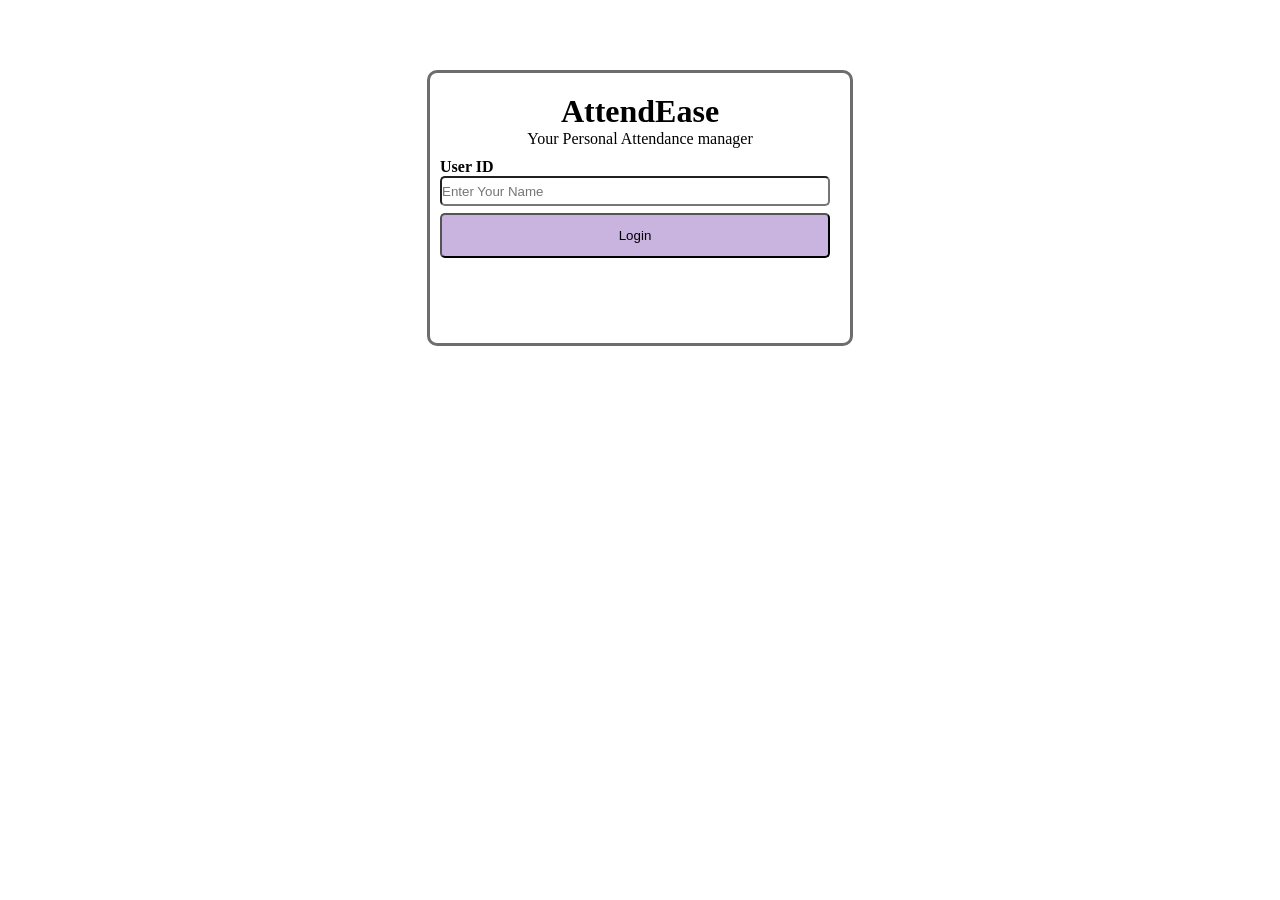
<file: Index.html>
<!DOCTYPE html>
<html lang="en">

<head>
    <meta charset="UTF-8">
    <meta name="viewport" content="width=device-width, initial-scale=1.0">
    <title>Attendance Tracker</title>
    <style>
        * {
            margin: 0;
            padding: 0;
        }

        body {
            background-color: white;
            display: flex;
            justify-content: center;
            align-items: center;
        }
               
        .box {
            height: 250px;
            width: 400px;
            /* margin:auto; */
            /* background-color: antiquewhite; */
            border: solid rgb(110, 108, 108);
            margin-top: 70px;
            border-radius: 10px;
            padding: 10px;
        }

        .box2 {
            display: flex;
            flex-direction: column;
            align-items: center;
            justify-content: center;
            text-align: center;
            margin-bottom: 20px;
            margin: 10px;


        }

        #I {
            /* margin:3px; */
            width: 390px;
            height: 30px;
            border-radius: 5px;
        }

        button {
            width: 390px;
            height: 45px;
             background-color: #C9B3DF;
            border-radius: 5px;
            margin-top: 7px;

        }
    </style>
</head>

<body>
    <div class="box">
        <div class="box2">
            <h1>AttendEase</h1>
            <p>Your Personal Attendance manager</p>
        </div>
        <p><b>User ID</b></p>
        <input id="I" type="search" placeholder="Enter Your Name">
        </br>
        <button id="btn">Login</button>
        <script>
            let btn = document.getElementById("btn");
            btn.addEventListener("click", function () {
                let input = document.getElementById("I").value;
                if (input == "") {
                    alert("Please Enter Your Name");
                }
                else {
                    localStorage.setItem("name", input);
                    localStorage.setItem("currentUser", input.trim().toLowerCase());
                    window.location.href = "home2.html";
                }
            })
        </script>
    </div>
</body>

</html>
</file>
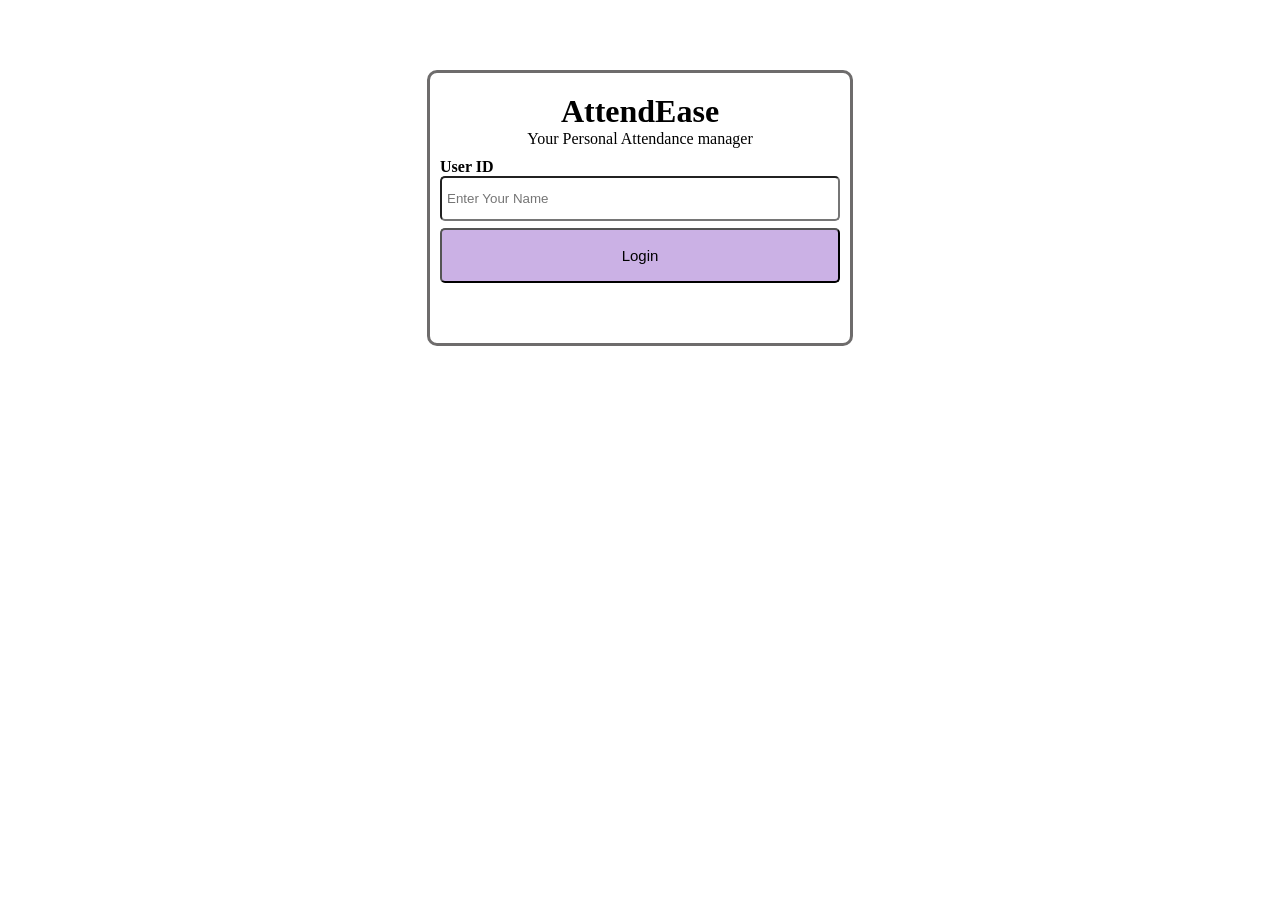
<file: index.html>
<!DOCTYPE html>
<html lang="en">

<head>
    <meta charset="UTF-8">
    <meta name="viewport" content="width=device-width, initial-scale=1.0">
    <title>Attendance Tracker</title>
    <style>
        * {
            margin: 0;
            padding: 0;
        }

        body {
            background-color: white;
            display: flex;
            justify-content: center;
            align-items: center;
        }
               
        .box {
            height: 250px;
            width: 400px;
            /* margin:auto; */
            /* background-color: antiquewhite; */
            border: solid rgb(110, 108, 108);
            margin-top: 70px;
            border-radius: 10px;
            padding: 10px;
        }

        .box2 {
            display: flex;
            flex-direction: column;
            align-items: center;
            justify-content: center;
            text-align: center;
            margin-bottom: 20px;
            margin: 10px;


        }

     #I {
            /* margin:3px; */
            width: 100%;
            box-sizing: border-box;
            height: 45px;
            padding: 5px;
            border-radius: 5px;
        }

        button {
            width: 100%;
            box-sizing: border-box;
            height: 55px;
             background-color: #cbb1e5;
            border-radius: 5px;
            margin-top: 7px;
            font-size: 15px;;

        }
    </style>
</head>

<body>
    <div class="box">
        <div class="box2">
            <h1>AttendEase</h1>
            <p>Your Personal Attendance manager</p>
        </div>
        <p><b>User ID</b></p>
        <input id="I" type="search" placeholder="Enter Your Name">
        </br>
        <button id="btn">Login</button>
        <script>
            let btn = document.getElementById("btn");
            btn.addEventListener("click", function () {
                let input = document.getElementById("I").value;
                if (input == "") {
                    alert("Please Enter Your Name");
                }
                else {
                    localStorage.setItem("name", input);
                    localStorage.setItem("currentUser", input.trim().toLowerCase());
                    window.location.href = "home2.html";
                }
            })
        </script>
    </div>
</body>

</html>
</file>
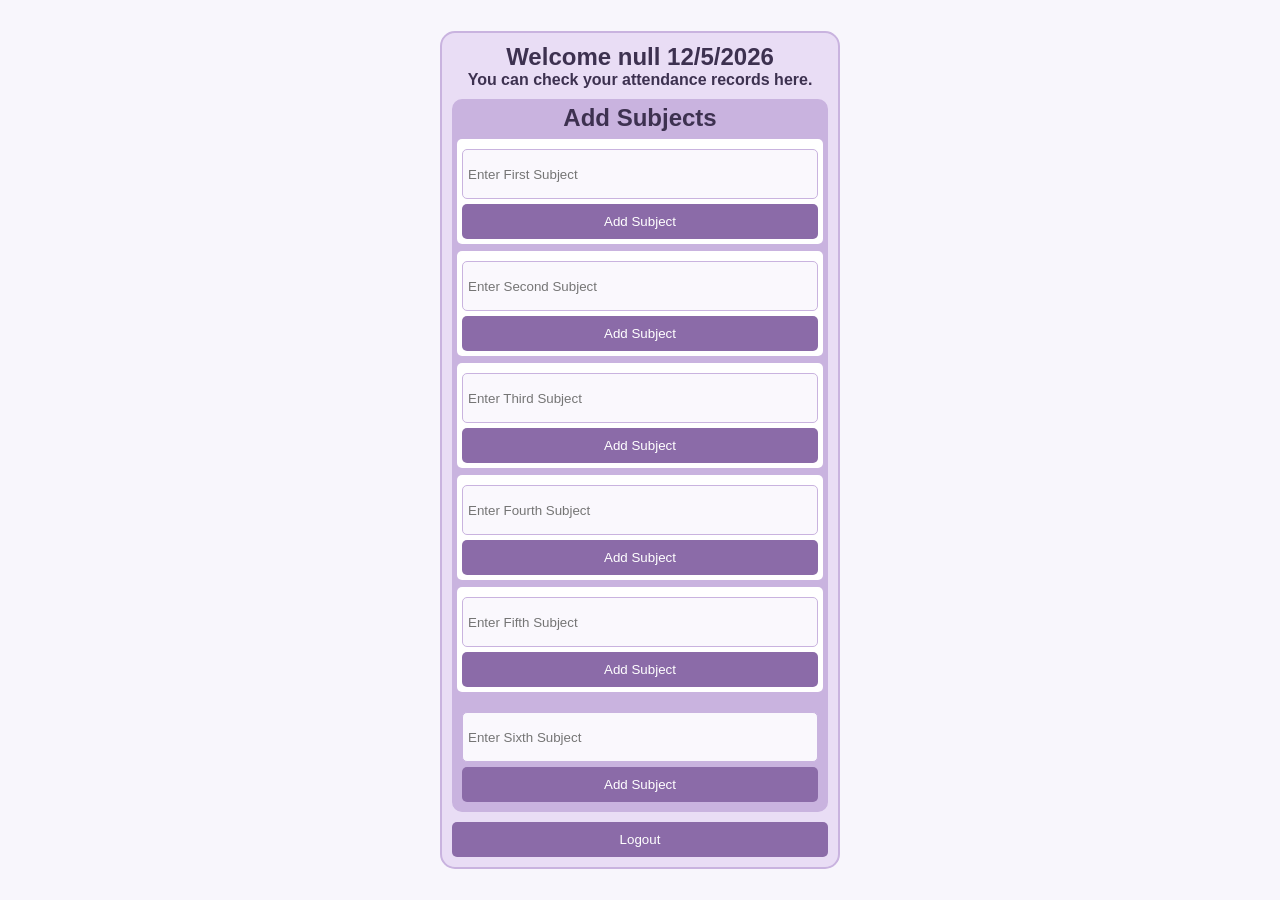
<file: home2.html>
<!DOCTYPE html>
<html lang="en">

<head>
    <meta charset="UTF-8">
    <meta name="viewport" content="width=device-width, initial-scale=1.0">
    <title>Attendance Tracker Dashboard</title>
    <link rel="stylesheet" href="style.css">
</head>

<body>

    <div class="container">
        <h2 id="a1"></h2>
        <p><b>You can check your attendance records here.</b></p>

        <div class="form" id="subjectForm">
            <h2>Add Subjects</h2>

            <div class="card">
                <input type="text" placeholder="Enter First Subject" id="subjectName1">
                <button id="addSubjectBtn1">Add Subject</button>
            </div>

            <div class="card">
                <input type="text" placeholder="Enter Second Subject" id="subjectName2">
                <button id="addSubjectBtn2">Add Subject</button>
            </div>

            <div class="card">
                <input type="text" placeholder="Enter Third Subject" id="subjectName3">
                <button id="addSubjectBtn3">Add Subject</button>
            </div>

            <div class="card">
                <input type="text" placeholder="Enter Fourth Subject" id="subjectName4">
                <button id="addSubjectBtn4">Add Subject</button>
            </div>

            <div class="card">
                <input type="text" placeholder="Enter Fifth Subject" id="subjectName5">
                <button id="addSubjectBtn5">Add Subject</button>
            </div>

            <div class="car">
                <input type="text" placeholder="Enter Sixth Subject" id="subjectName6">
                <button id="addSubjectBtn6">Add Subject</button>
            </div>
        </div>

        <div class="car" id="subjectCards">

            <div class="c">
                <div class="box">
                    <p id="sub1"><b>Desired Subject</b></p>
                </div>

                <div class="baba">
                    <div class="box2">
                        <span class="s">
                            <p><b>Present:</b></p>
                            <p id="s1"><b>0</b></p>
                        </span>

                        <span class="s">
                            <p><b>Absent:</b></p>
                            <p id="j1"><b>0</b></p>
                        </span>

                        <span class="s">
                            <p><b>Percentage:</b></p>
                            <p id="d1"><b>0</b></p>
                        </span>
                    </div>

                    <div class="baba2">
                        <div class="b" id="tick1">✔</div>
                        <div class="b" id="cross1"><b>×</b></div>
                        <div class="undoBtn">↩</div>
                    </div>
                </div>
            </div>

            <div class="c">
                <div class="box">
                    <p id="sub2"><b>Desired Subject</b></p>
                </div>
                <div class="baba">
                    <div class="box2">
                        <span class="s">
                            <p><b>Present:</b></p>
                            <p id="s2"><b>0</b></p>
                        </span>

                        <span class="s">
                            <p><b>Absent:</b></p>
                            <p id="j2"><b>0</b></p>
                        </span>

                        <span class="s">
                            <p><b>Percentage:</b></p>
                            <p id="d2"><b>0</b></p>
                        </span>
                    </div>

                    <div class="baba2">
                        <div class="b" id="tick2">✔</div>
                        <div class="b" id="cross2"><b>×</b></div>
                        <div class="undoBtn">↩</div>
                    </div>
                </div>
            </div>

            <div class="c">
                <div class="box">
                    <p id="sub3"><b>Desired Subject</b></p>
                </div>
                <div class="baba">
                    <div class="box2">
                        <span class="s">
                            <p><b>Present:</b></p>
                            <p id="s3"><b>0</b></p>
                        </span>

                        <span class="s">
                            <p><b>Absent:</b></p>
                            <p id="j3"><b>0</b></p>
                        </span>

                        <span class="s">
                            <p><b>Percentage:</b></p>
                            <p id="d3"><b>0</b></p>
                        </span>
                    </div>

                    <div class="baba2">
                        <div class="b" id="tick3">✔</div>
                        <div class="b" id="cross3"><b>×</b></div>
                        <div class="undoBtn">↩</div>
                    </div>
                </div>
            </div>

            <div class="c">
                <div class="box">
                    <p id="sub4"><b>Desired Subject</b></p>
                </div>
                <div class="baba">
                    <div class="box2">
                        <span class="s">
                            <p><b>Present:</b></p>
                            <p id="s4"><b>0</b></p>
                        </span>

                        <span class="s">
                            <p><b>Absent:</b></p>
                            <p id="j4"><b>0</b></p>
                        </span>

                        <span class="s">
                            <p><b>Percentage:</b></p>
                            <p id="d4"><b>0</b></p>
                        </span>
                    </div>

                    <div class="baba2">
                        <div class="b" id="tick4">✔</div>
                        <div class="b" id="cross4"><b>×</b></div>
                        <div class="undoBtn">↩</div>
                    </div>
                </div>
            </div>

            <div class="c">
                <div class="box">
                    <p id="sub5"><b>Desired Subject</b></p>
                </div>
                <div class="baba">
                    <div class="box2">
                        <span class="s">
                            <p><b>Present:</b></p>
                            <p id="s5"><b>0</b></p>
                        </span>

                        <span class="s">
                            <p><b>Absent:</b></p>
                            <p id="j5"><b>0</b></p>
                        </span>

                        <span class="s">
                            <p><b>Percentage:</b></p>
                            <p id="d5"><b>0</b></p>
                        </span>
                    </div>

                    <div class="baba2">
                        <div class="b" id="tick5">✔</div>
                        <div class="b" id="cross5"><b>×</b></div>
                        <div class="undoBtn">↩</div>
                    </div>
                </div>
            </div>

            <div class="c">
                <div class="box">
                    <p id="sub6"><b>Desired Subject</b></p>
                </div>
                <div class="baba">
                    <div class="box2">
                        <span class="s">
                            <p><b>Present:</b></p>
                            <p id="s6"><b>0</b></p>
                        </span>

                        <span class="s">
                            <p><b>Absent:</b></p>
                            <p id="j6"><b>0</b></p>
                        </span>

                        <span class="s">
                            <p><b>Percentage:</b></p>
                            <p id="d6"><b>0</b></p>
                        </span>
                    </div>

                    <div class="baba2">
                        <div class="b" id="tick6">✔</div>
                        <div class="b" id="cross6"><b>×</b></div>
                        <div class="undoBtn">↩</div>
                    </div>
                </div>
            </div>

        </div>

        <button id="btn2">Logout</button>

    </div>
    <script src="Index.js"></script>
</body>

</html>
</file>
<file: style.css>
* {
            margin: 0;
            padding: 0;
            box-sizing: border-box;
        }

        body {
            background-color: #F8F6FC;
            display: flex;
            justify-content: center;
            align-items: center;
            min-height: 100vh;
            font-family: Arial, sans-serif;
            color: #3D3150;
        }

        .container {
            width: 400px;
            border: 2px solid #C9B3DF;
            background-color: #E9DDF5;
            border-radius: 15px;
            padding: 10px;
            display: flex;
            flex-direction: column;
            align-items: center;
        }

        h1 {
            text-align: center;
        }

        button {
            width: 100%;
            height: 35px;
            padding: 5px;
            background-color: #8B6BA8;
            color: white;
            border: none;
            border-radius: 5px;
            cursor: pointer;
        }

        button:hover {
            background-color: #72538F;
        }

        .card {
            width: 100%;
            border-radius: 5px;
            margin: 7px auto;
            padding: 5px;
            background-color: #FFFFFF;
        }

        .form {
            width: 100%;
            text-align: center;
            background-color: #C9B3DF;
            border-radius: 10px;
            padding: 5px;
            margin-top: 10px;
        }

        input[type="text"] {
            width: 100%;
            height: 50px;
            padding: 5px;
            margin-bottom: 5px;
            margin-top: 5px;
            border: 1px solid #C9B3DF;
            border-radius: 5px;
            background-color: #FAF8FD;
            color: #3D3150;
        }

        .car {
            width: 100%;
            text-align: center;
            /* background-color: #C9B3DF; */
            border-radius: 10px;
            padding: 5px;
            margin-top: 10px;
            box-sizing: border-box;
        }

        .c {
            background-color: #FFFFFF;
            height: 130px;
            width: 100%;
            box-sizing: border-box;
            margin-top: 5px;
            margin-bottom: 5px;
            margin-left: auto;
            margin-right: auto;
            border-radius: 10px;
            padding: 5px;
            display: flex;
            align-items: center;
            gap: 15px;
        }

        .box {
            background-color: #C9B3DF;
            color: #3D3150;
            height: 100px;
            width: 100px;
            flex-shrink: 0;
            border-radius: 8px;
            display: flex;
            flex-direction: column;
            flex-wrap: wrap;
            align-items: center;
            justify-content: center;
        }

        .box2 {
            width: 100%;
            box-sizing: border-box;
            height: 50%;
            display: flex;
            flex-direction: row;
        }

        .s {
            margin: auto;
        }

        .baba {
            height: 100%;
            width: 100%;
            box-sizing: border-box;
            display: flex;
            flex-direction: column;
        }

        .baba2 {
            height: 50%;
            width: 100%;
            box-sizing: border-box;
            display: flex;
            flex-direction: row;
        }

        .b,
        .undoBtn {
            margin: auto;
            width: 50px;
            height: 50px;
            display: flex;
            flex-direction: column;
            justify-content: center;
            align-items: center;
            text-align: center;
            border-radius: 30px;
            cursor: pointer;
        }

        #tick1,
        #tick2,
        #tick3,
        #tick4,
        #tick5,
        #tick6 {
            background-color: #B7E4C7;
            color: #245B3C;
            font-size: 25px;
        }

        #cross1,
        #cross2,
        #cross3,
        #cross4,
        #cross5,
        #cross6 {
            background-color: #F4BFC8;
            color: #8B3045;
            font-size: 30px;
        }

        #btn2 {
            margin-top: 10px;
            background-color: #8B6BA8;
        }

       .baba2 .undoBtn {
    background-color: #ab92c2;
    color: #3D3150;

    width: 50px;
    height: 50px;
    min-width: 50px;
    min-height: 50px;

    flex: 0 0 50px;

    display: flex;
    justify-content: center;
    align-items: center;

    font-size: 25px;
    line-height: 1;
    border-radius: 50%;
    cursor: pointer;
}
</file>
